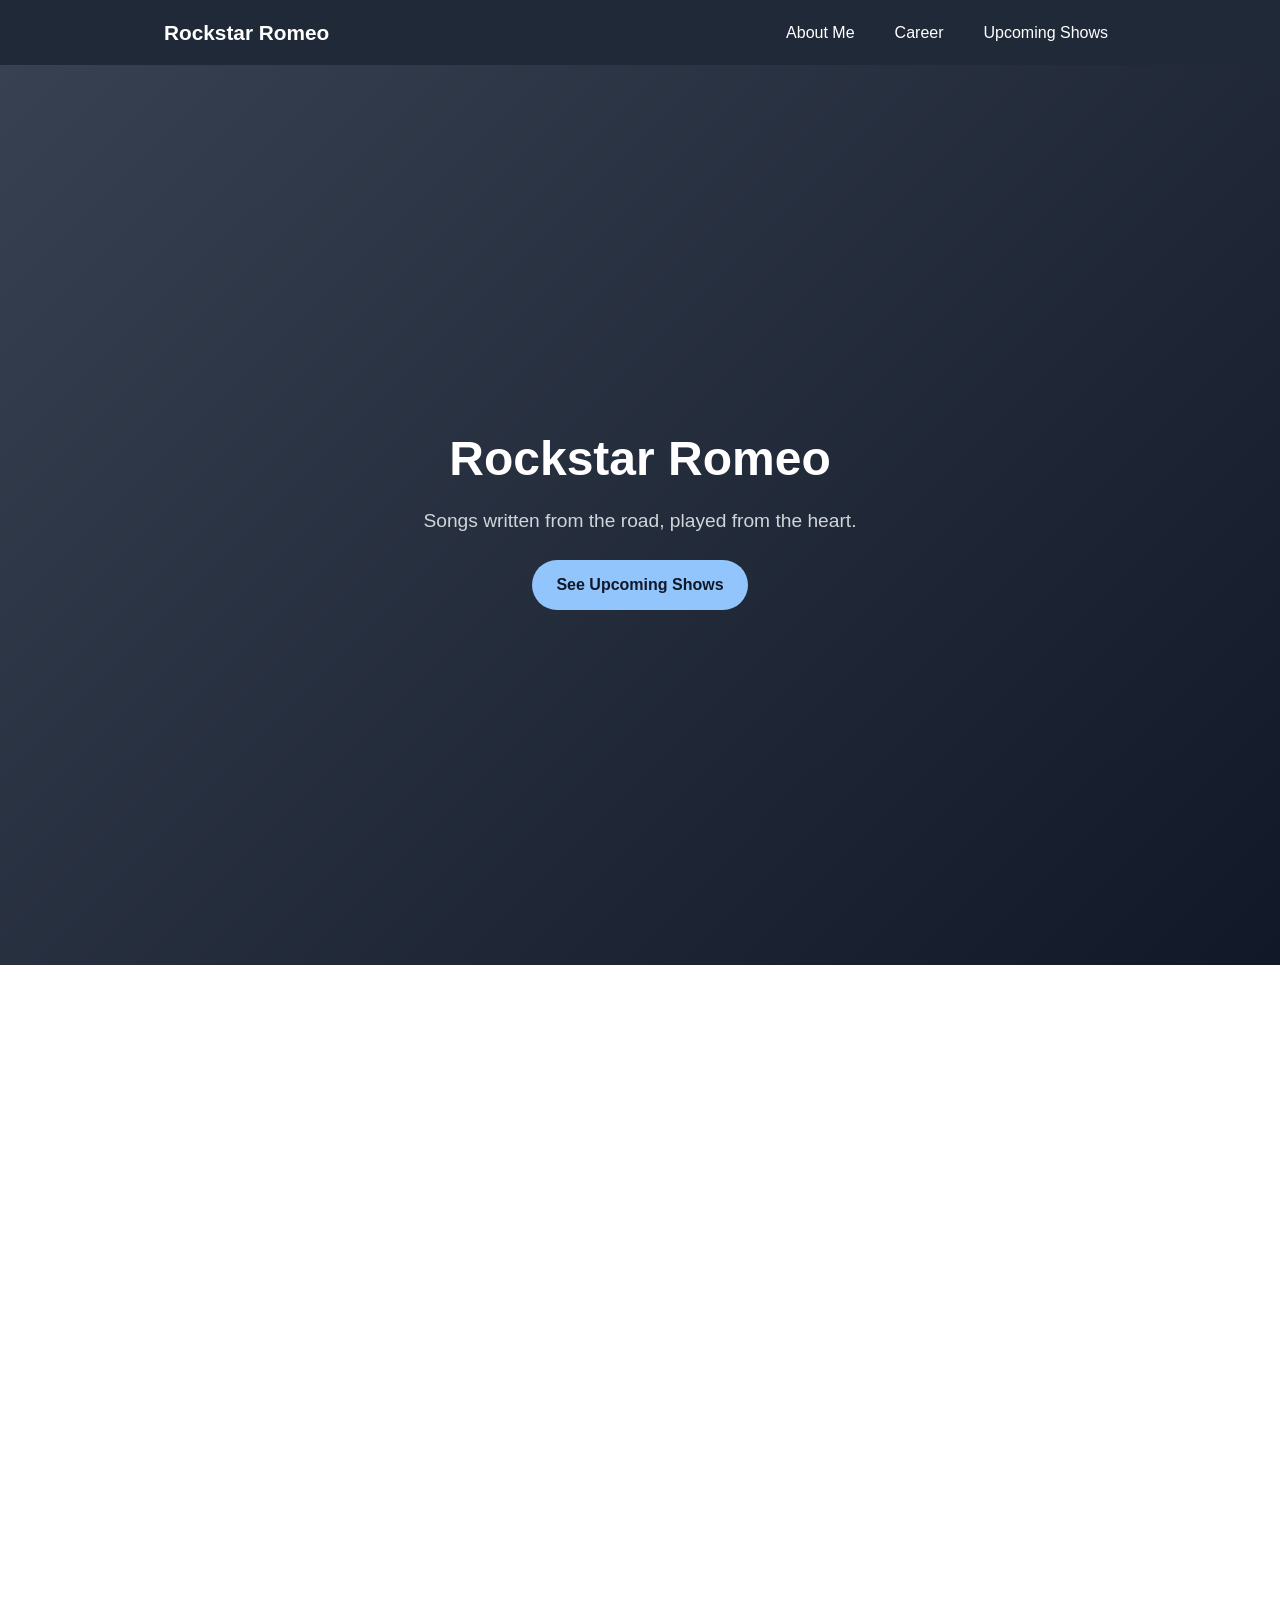
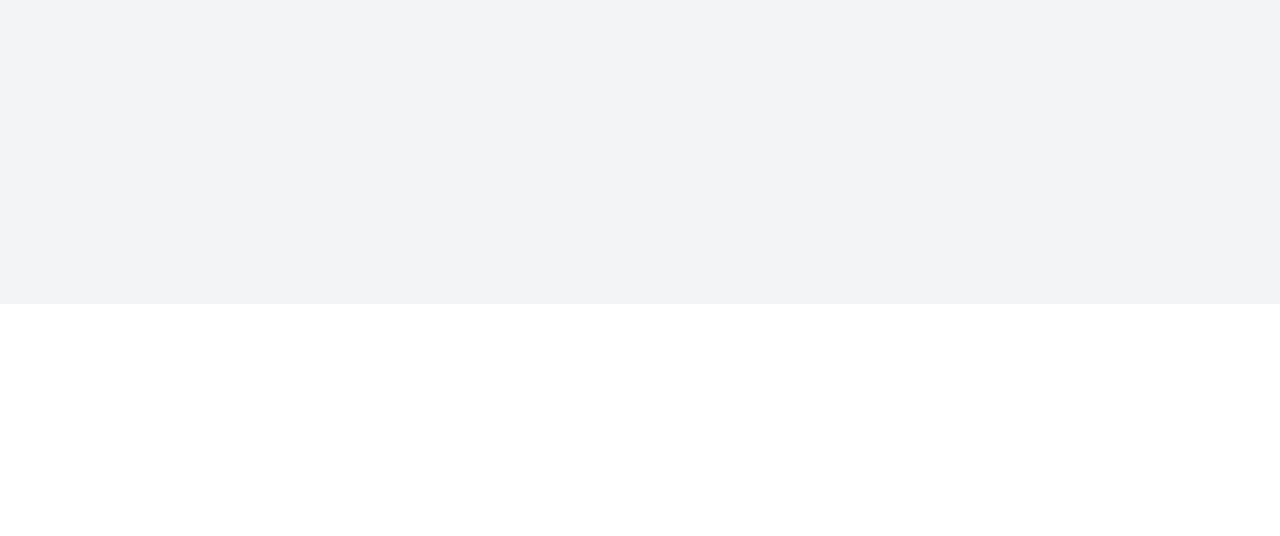
<file: index.html>
<!DOCTYPE html>
<html lang="en">
<head>
  <meta charset="UTF-8">
  <meta name="viewport" content="width=device-width, initial-scale=1.0">
  <title>Rockstar Romeo | Musician</title>
  <meta name="description" content="Official website of Rockstar Romeo - musician, songwriter, and performer.">
  <link rel="stylesheet" href="style.css">

  <!-- Schema.org structured data describing the artist -->
  <script type="application/ld+json">
  {
    "@context": "https://schema.org",
    "@graph": [
      {
        "@type": "Person",
        "@id": "https://www.alexrivera-music.com/#artist",
        "name": "Rockstar Romeo",
        "jobTitle": "Musician and Songwriter",
        "url": "https://www.alexrivera-music.com",
        "sameAs": [
          "https://www.instagram.com/alexriveramusic",
          "https://www.youtube.com/alexriveramusic"
        ],
        "description": "Rockstar Romeo is a singer-songwriter known for blending folk and indie pop sounds, performing live shows across the country."
      },
      {
        "@type": "CreativeWork",
        "name": "Roadside Songs",
        "description": "Debut full-length album written while touring the American Southwest.",
        "creator": {
          "@id": "https://www.alexrivera-music.com/#artist"
        },
        "datePublished": "2024-01-01"
      },
      {
        "@type": "Event",
        "name": "Rockstar Romeo Live at The Hollow Room",
        "startDate": "2026-08-14T20:00:00-05:00",
        "location": {
          "@type": "Place",
          "name": "The Hollow Room",
          "address": {
            "@type": "PostalAddress",
            "addressLocality": "Austin",
            "addressRegion": "TX",
            "addressCountry": "US"
          }
        },
        "performer": {
          "@id": "https://www.alexrivera-music.com/#artist"
        }
      }
    ]
  }
  </script>
</head>
<body>

  <!-- HEADER: contains the navigation bar -->
  <header class="site-header">
    <div class="header-inner">
      <p class="logo">Rockstar Romeo</p>
      <nav aria-label="Main navigation">
        <ul class="nav-list">
          <li><a href="#about">About Me</a></li>
          <li><a href="#career">Career</a></li>
          <li><a href="#shows">Upcoming Shows</a></li>
        </ul>
      </nav>
    </div>
  </header>

  <main>

    <!-- HERO SECTION: the "cover" that welcomes visitors -->
    <section class="hero" aria-label="Welcome section">
      <div class="hero-content">
        <h1>Rockstar Romeo</h1>
        <p class="hero-subtitle">Songs written from the road, played from the heart.</p>
        <a href="#shows" class="btn">See Upcoming Shows</a>
      </div>
    </section>

    <!-- ABOUT SECTION -->
    <section id="about" class="page-section" aria-labelledby="about-heading">
      <article>
        <h2 id="about-heading">About Me</h2>
        <p>
          Hi, I'm Rockstar Romeo, a singer-songwriter based in Austin, Texas.
          I write folk-inspired indie pop songs about travel, memory, and
          finding home in unexpected places. Music has been part of my
          life since I picked up my first guitar at age twelve, and today
          I get to share that passion with audiences around the country.
        </p>
        <p>
          When I'm not writing or performing, you can find me exploring
          small towns, collecting old vinyl records, and drawing
          inspiration from the people I meet along the way.
        </p>
      </article>
    </section>

    <!-- CAREER SECTION -->
    <section id="career" class="page-section alt-background" aria-labelledby="career-heading">
      <article>
        <h2 id="career-heading">Career</h2>
        <ul class="career-list">
          <li>
            <h3>2024 — "Roadside Songs" Album Release</h3>
            <p>My debut full-length album, written entirely while touring the American Southwest.</p>
          </li>
          <li>
            <h3>2022 — National Tour Support Act</h3>
            <p>Opened for indie folk band Willow Creek across a 20-city tour.</p>
          </li>
          <li>
            <h3>2020 — First EP, "Paper Maps"</h3>
            <p>A five-song EP that introduced my sound to local audiences and radio stations.</p>
          </li>
        </ul>
      </article>
    </section>

    <!-- UPCOMING SHOWS SECTION -->
    <section id="shows" class="page-section" aria-labelledby="shows-heading">
      <article>
        <h2 id="shows-heading">Upcoming Shows</h2>
        <ul class="shows-list">
          <li>
            <span class="show-date">Aug 14, 2026</span>
            <span class="show-venue">The Hollow Room — Austin, TX</span>
          </li>
          <li>
            <span class="show-date">Sep 2, 2026</span>
            <span class="show-venue">Riverside Music Hall — Denver, CO</span>
          </li>
          <li>
            <span class="show-date">Sep 20, 2026</span>
            <span class="show-venue">The Attic Stage — Portland, OR</span>
          </li>
        </ul>
      </article>
    </section>

  </main>

  <!-- FOOTER -->
  <footer class="site-footer">
    <p>&copy; 2026 Rockstar Romeo. All rights reserved.</p>
  </footer>

</body>
</html>
</file>
<file: style.css>
/* ============================= */
/* 1. GLOBAL / RESET STYLES      */
/* ============================= */

* {
  margin: 0;
  padding: 0;
  box-sizing: border-box;
}

body {
  font-family: 'Segoe UI', Arial, sans-serif;
  line-height: 1.6;
  color: #2b2b2b;
}

a {
  text-decoration: none;
  color: inherit;
}

ul {
  list-style: none;
}

img {
  max-width: 100%;
  display: block;
}

/* Reusable section width/padding, used by hero and page sections */
.hero-content,
.page-section article {
  max-width: 800px;
  margin: 0 auto;
  padding: 0 1.5rem;
}


/* ============================= */
/* 2. HEADER / NAVIGATION        */
/* ============================= */

.site-header {
  background-color: #1f2937;
  color: #ffffff;
  position: sticky;
  top: 0;
  z-index: 10;
}

.header-inner {
  display: flex;
  justify-content: space-between;
  align-items: center;
  max-width: 1000px;
  margin: 0 auto;
  padding: 1rem 1.5rem;
}

.logo {
  font-size: 1.3rem;
  font-weight: bold;
}

.nav-list {
  display: flex;
  gap: 1.5rem;
}

.nav-list a {
  font-size: 1rem;
  padding: 0.25rem 0.5rem;
}

.nav-list a:hover,
.nav-list a:focus {
  color: #93c5fd;
  outline: none;
}


/* ============================= */
/* 3. HERO SECTION (the "cover") */
/* ============================= */

.hero {
  min-height: 100vh;
  display: flex;
  align-items: center;
  justify-content: center;
  text-align: center;
  background: linear-gradient(135deg, #374151, #111827);
  color: #ffffff;
}

.hero h1 {
  font-size: 3rem;
  margin-bottom: 0.5rem;
}

.hero-subtitle {
  font-size: 1.2rem;
  margin-bottom: 1.5rem;
  color: #d1d5db;
}

.btn {
  display: inline-block;
  background-color: #93c5fd;
  color: #111827;
  font-weight: bold;
  padding: 0.75rem 1.5rem;
  border-radius: 999px;
  transition: background-color 0.2s ease-in-out;
}

.btn:hover,
.btn:focus {
  background-color: #60a5fa;
  outline: none;
}


/* ============================= */
/* 4. PAGE SECTIONS (About/Career/Shows) */
/* ============================= */

.page-section {
  min-height: 100vh;
  display: flex;
  align-items: center;
  padding: 3rem 0;
  content-visibility: auto;
  contain-intrinsic-size: 1000px;
}

.alt-background {
  background-color: #f3f4f6;
}

.page-section h2 {
  font-size: 2rem;
  margin-bottom: 1.5rem;
}

.page-section p {
  margin-bottom: 1rem;
}


/* Career list */
.career-list li {
  margin-bottom: 1.5rem;
}

.career-list h3 {
  font-size: 1.1rem;
  margin-bottom: 0.25rem;
  color: #1f2937;
}


/* Upcoming shows list */
.shows-list li {
  display: flex;
  justify-content: space-between;
  flex-wrap: wrap;
  gap: 0.5rem;
  padding: 0.75rem 0;
  border-bottom: 1px solid #e5e7eb;
}

.show-date {
  font-weight: bold;
  color: #1f2937;
}

.show-venue {
  color: #4b5563;
}


/* ============================= */
/* 5. FOOTER                     */
/* ============================= */

.site-footer {
  text-align: center;
  padding: 1.5rem;
  background-color: #1f2937;
  color: #d1d5db;
  font-size: 0.9rem;
}


/* ============================= */
/* 6. RESPONSIVE ADJUSTMENTS     */
/* ============================= */

@media (max-width: 600px) {
  .header-inner {
    flex-direction: column;
    gap: 0.5rem;
  }

  .nav-list {
    gap: 1rem;
  }

  .hero h1 {
    font-size: 2.2rem;
  }

  .shows-list li {
    flex-direction: column;
  }
}
</file>
